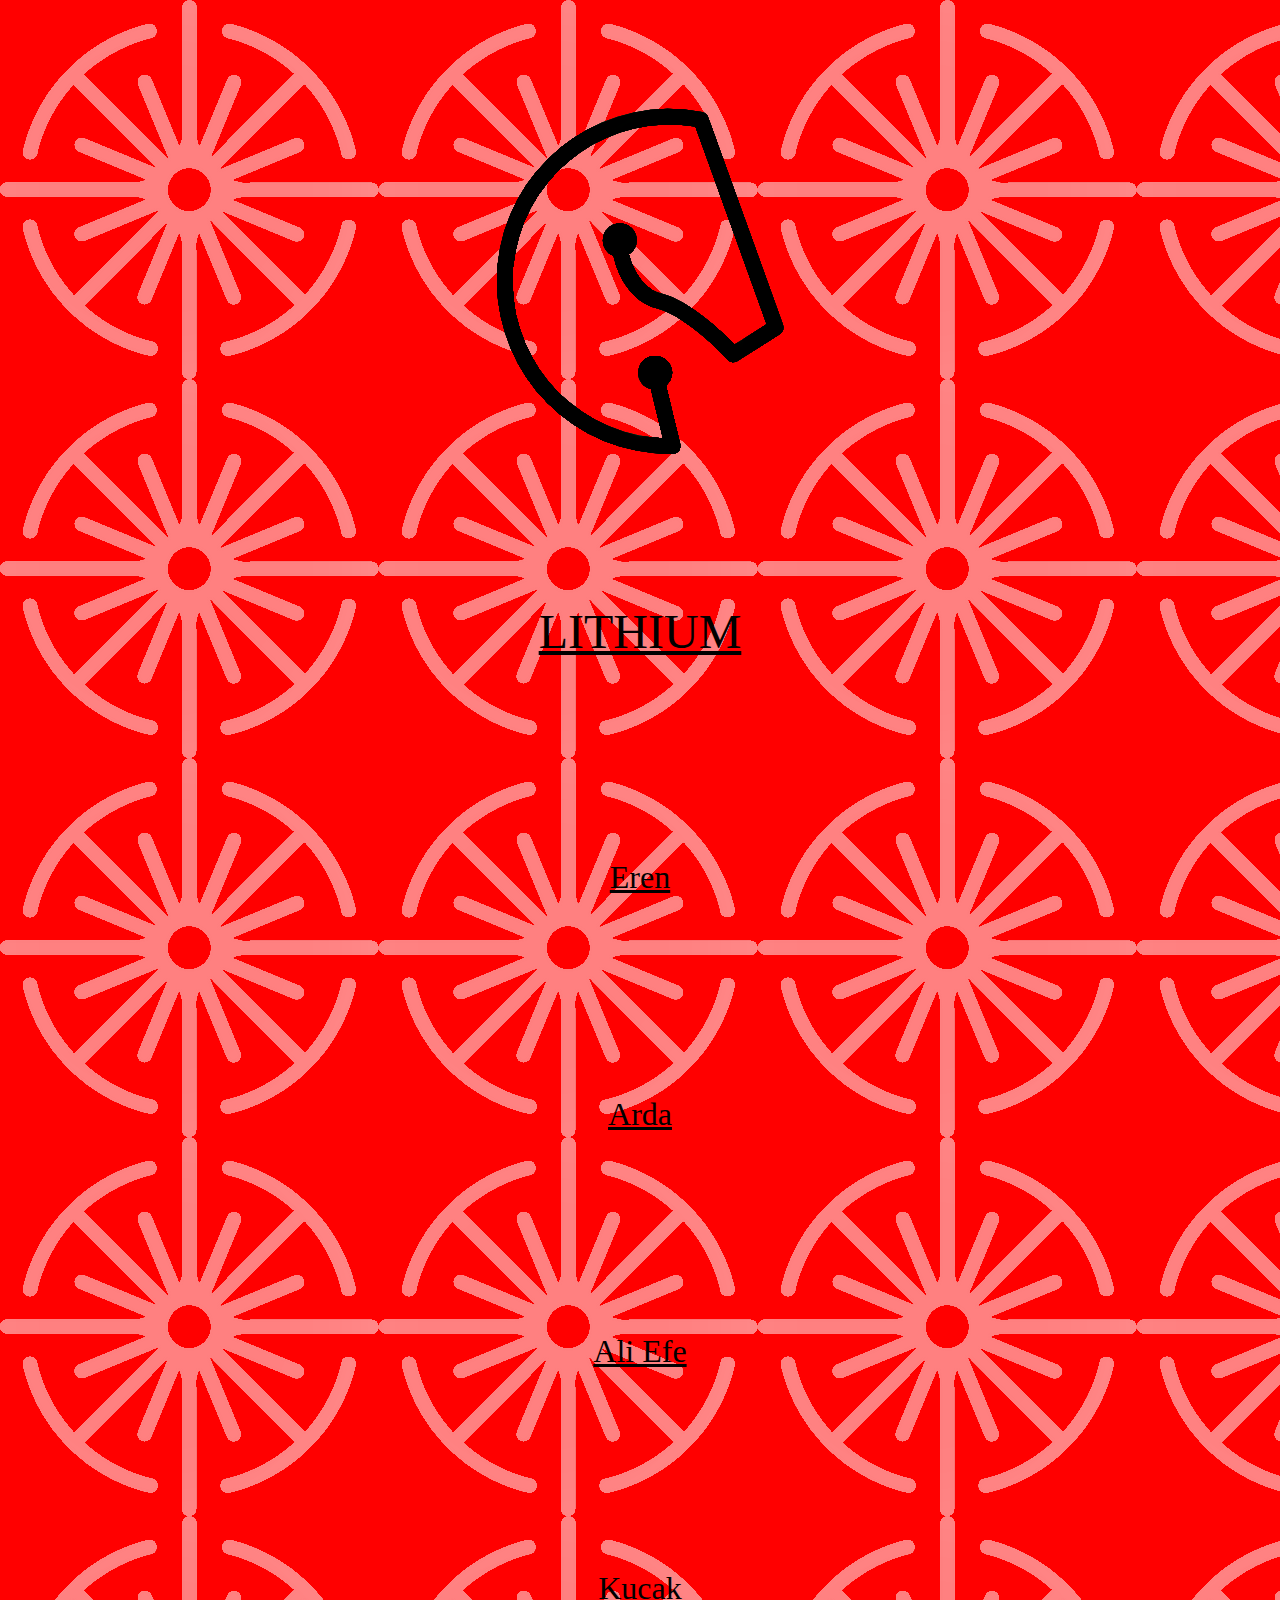
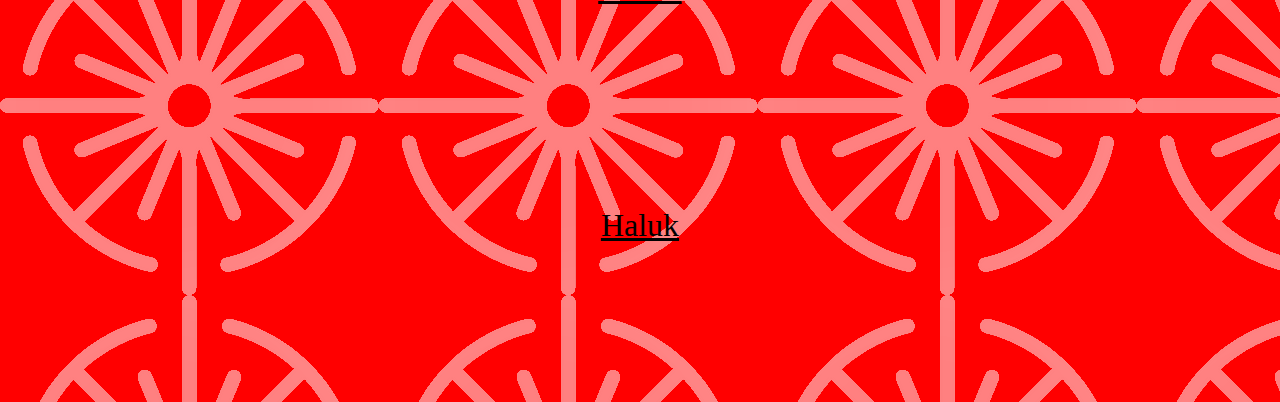
<file: index.html>
<html>
    <head>
        <title>LITHIUM MEKAN</title>
        <link rel="icon" href="icon.png" type="png">
        <link rel="stylesheet" href="color.css">
    </head>
<body class="a">
    <div class="litdiv">
        <div class="lithium"><img src="asd.png"></div>
        <div class="lithium"><a id="lit" href="https://github.com/Lithium-Games-Development">LITHIUM</a></div>
        <div class="lithium"><a class="lithium"  href="https://github.com/ErenKeles0">Eren</a></div>
        <div class="lithium"><a class="lithium" href="https://github.com/capitanhudi">Arda</a></div>
        <div class="lithium"><a class="lithium" href="https://github.com/tennessinegd">Ali Efe</a></div>
        <div class="lithium"><a class="lithium" href="https://github.com/Mehmet-Kucak">Kucak</a></div>
        <div class="lithium"><a class="lithium" href="https://github.com/T-Atiom">Haluk</a></div>



    </div>





</body>


</html>
</file>
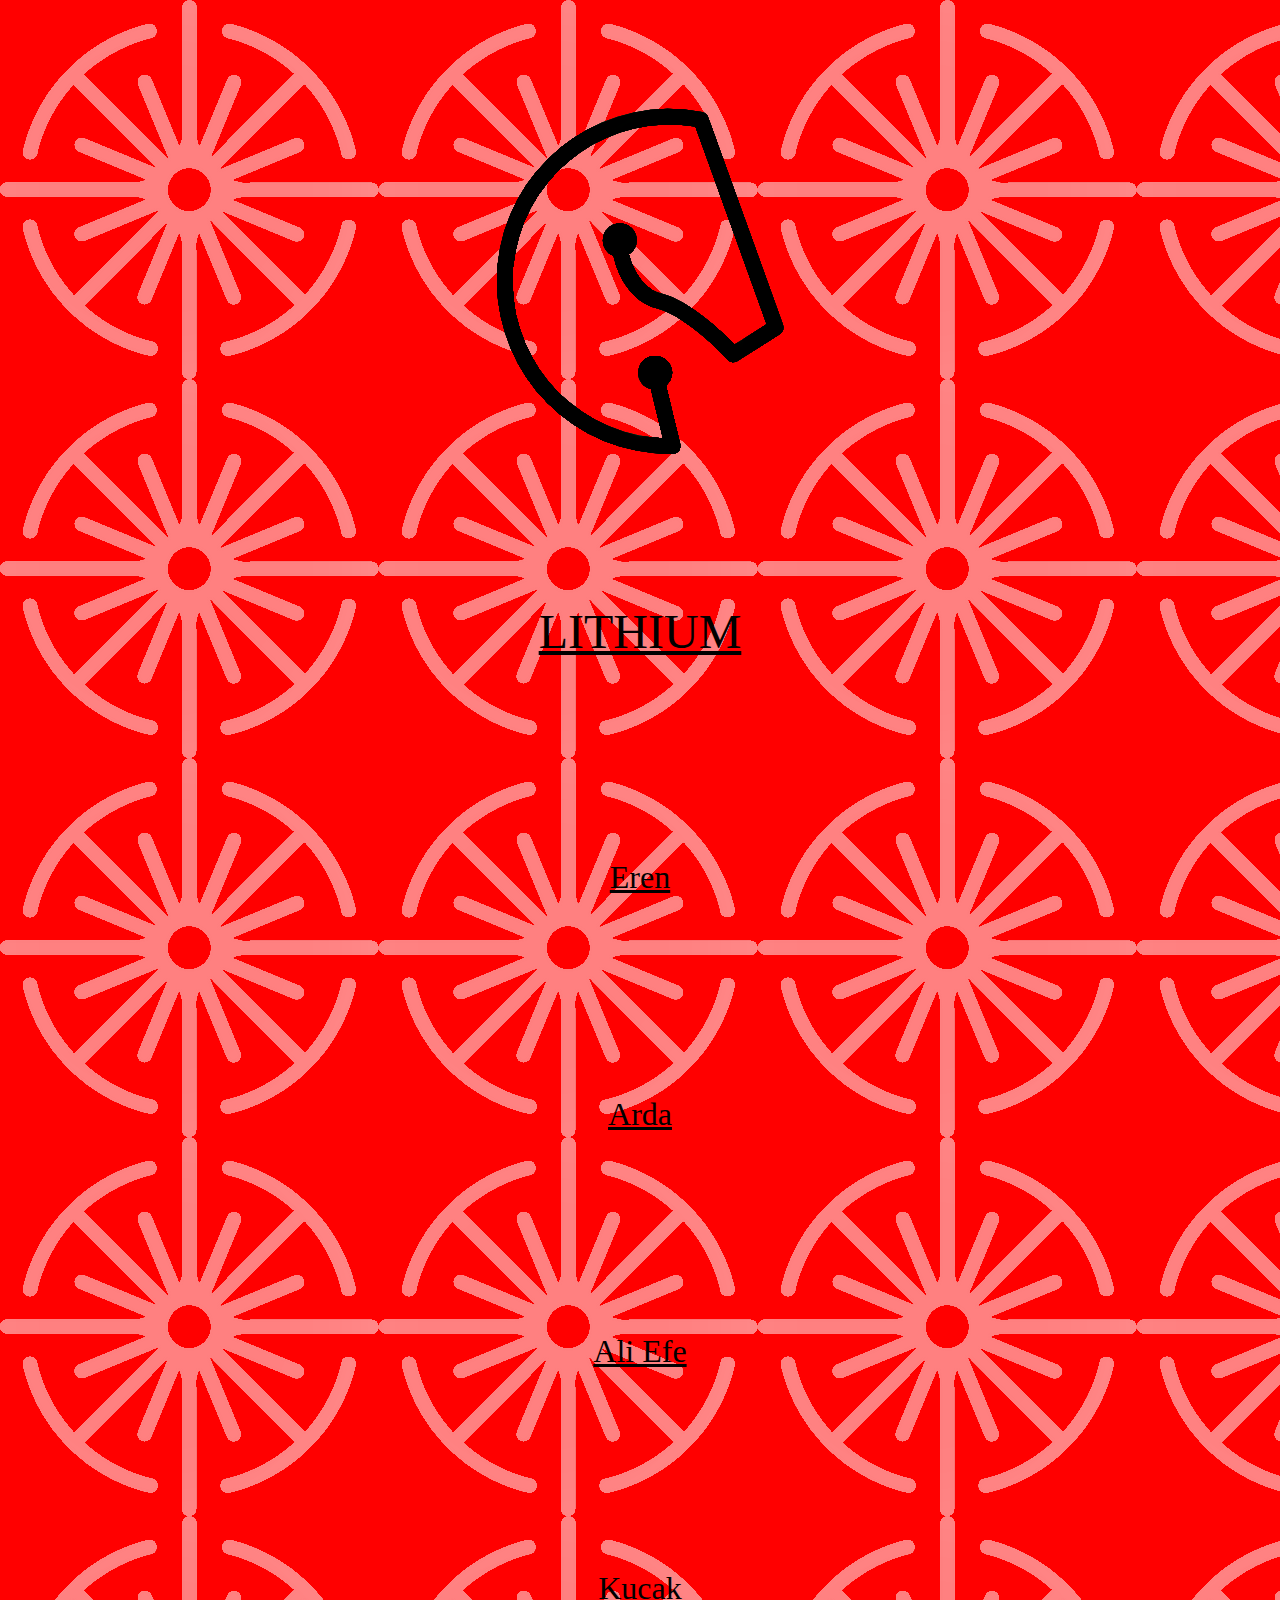
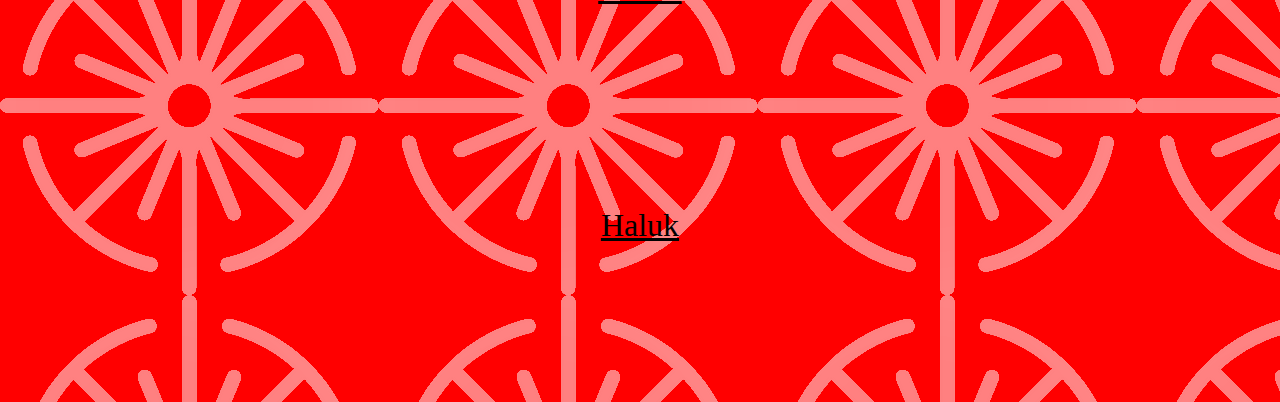
<file: main/main.html>
<html>
    <head>
        <title>LITHIUM MEKAN</title>
        <link rel="icon" href="asd.png" type="png">
        <link rel="stylesheet" href="color.css">
    </head>
<body class="a">
    <div class="litdiv">
        <div class="lithium"><img src="asd.png"></div>
        <div class="lithium"><a id="lit" href="https://github.com/Lithium-Games-Development">LITHIUM</a></div>
        <div class="lithium"><a class="lithium"  href="https://github.com/ErenKeles0">Eren</a></div>
        <div class="lithium"><a class="lithium" href="https://github.com/capitanhudi">Arda</a></div>
        <div class="lithium"><a class="lithium" href="https://github.com/tennessinegd">Ali Efe</a></div>
        <div class="lithium"><a class="lithium" href="https://github.com/Mehmet-Kucak">Kucak</a></div>
        <div class="lithium"><a class="lithium" href="https://github.com/T-Atiom">Haluk</a></div>



    </div>





</body>


</html>
</file>
<file: color.css>
body{
    background-color: red;
    background-image:url(yarisaydam2.png) ;
}

#lit{
    color: black;
    font-size:xxx-large;
    text-align:center;
    width: 600px;
    padding: 50px;
    display: flex;
    justify-content: center;
}
.lithium{
    color: black;
    font-size:xx-large ;
    text-align:center;

    padding: 50px;
    display: flex;
    justify-content: center;
}
.litdiv{
    width: 600px;
    padding: 50px;
    position: relative;
    margin: auto;
    justify-content: center;


}
</file>
<file: main/color.css>
body{
    background-color: red;
    background-image:url(yarisaydam2.png) ;
}

#lit{
    color: black;
    font-size:xxx-large;
    text-align:center;
    width: 600px;
    padding: 50px;
    display: flex;
    justify-content: center;
}
.lithium{
    color: black;
    font-size:xx-large ;
    text-align:center;

    padding: 50px;
    display: flex;
    justify-content: center;
}
.litdiv{
    width: 600px;
    padding: 50px;
    position: relative;
    margin: auto;
    justify-content: center;


}
</file>
